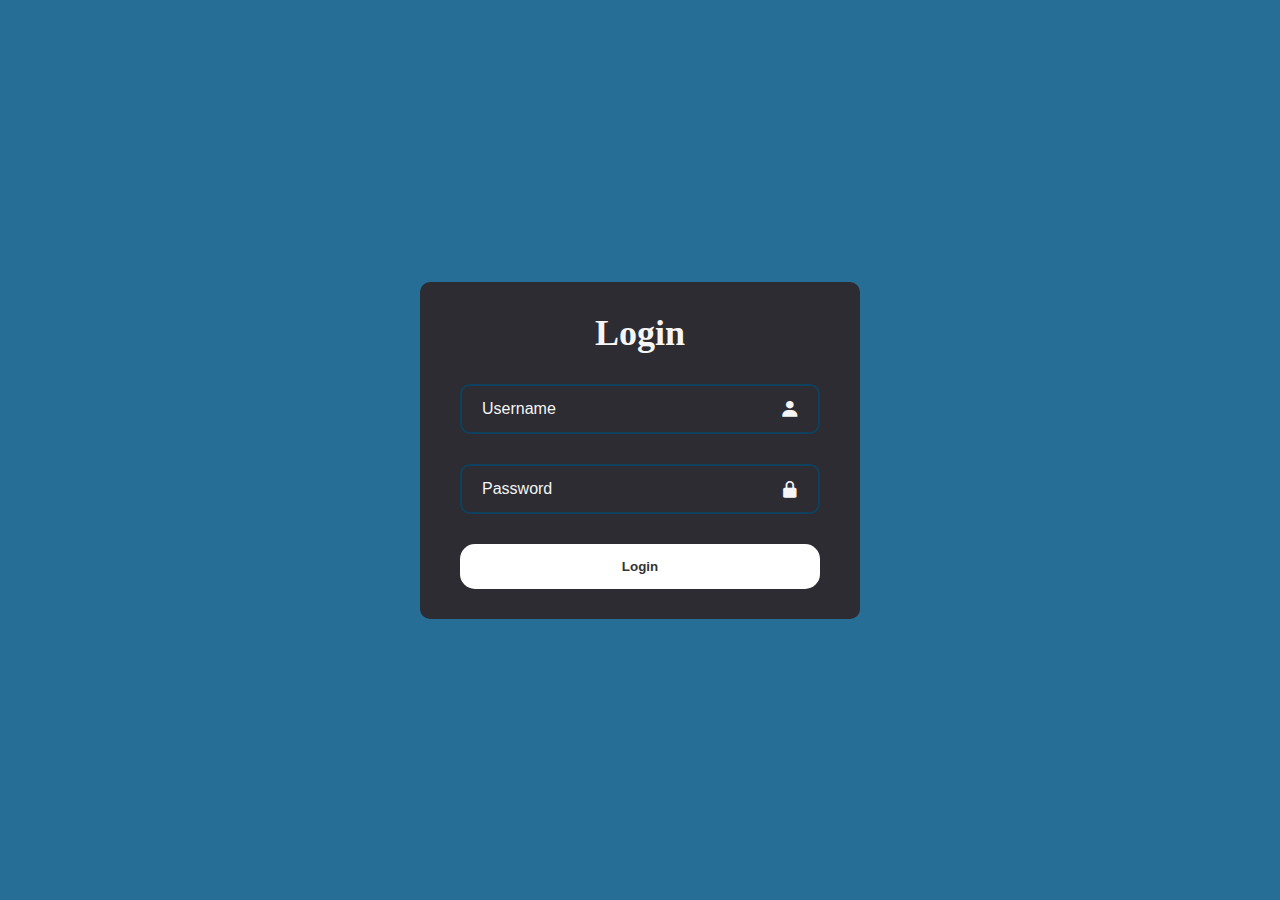
<file: index.html>
<!DOCTYPE html>
<html lang="pt-br">
<head>
    <meta charset="UTF-8">
    <meta name="viewport" content="width=device-width, initial-scale=1.0">
    <link href='https://unpkg.com/boxicons@2.1.4/css/boxicons.min.css' rel='stylesheet'>
    <link rel="stylesheet" href="style.css">
    <title> Acme filmes</title>
</head>

<body>
    
    <div class="wrapper">
        <form action="">
            <h1>Login</h1>
            <div class="input-box">
                <input type="text" id="nome" placeholder="Username" required> 
                <i class='bx bxs-user'></i>
            </div>
            <div class="input-box">
                <input type="password" id="senha" placeholder="Password" required> 
                <i class='bx bxs-lock-alt bx-flip-horizontal' ></i>
            </div>

        <button type="button" class="btn" id="login">Login</button>

        </form>
    </div>

</body>

</html>

<script>
    document.getElementById('login').addEventListener('click',()=>{
        window.location.href='./html/filmes.html'
    })
</script>
</file>
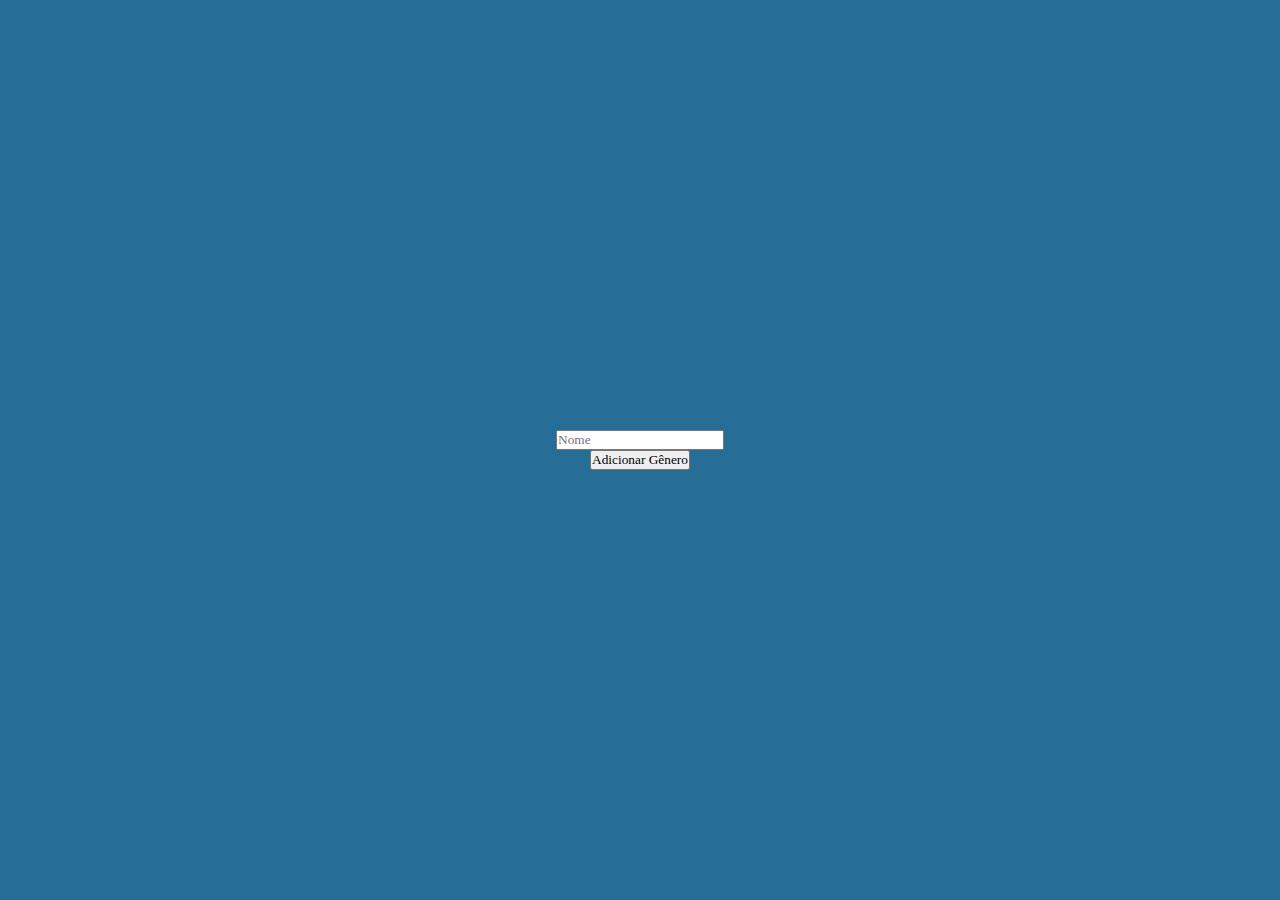
<file: html/addgenero.html>
<!DOCTYPE html>
<html lang="pt-br">
<head>
<meta charset="UTF-8">
<meta name="viewport" content="width=device-width, initial-scale=1.0">
<script type="module" src="../js/addgenero.js"></script>
<link rel="stylesheet" href="../css/addgenero.css">

<title>Configurar Gênero</title>
</head>
<body>
    <input id="nome" type="text" placeholder="Nome">
    
    <button id="botaoAdicionarGenero">Adicionar Gênero</button>
</body>
</html>
</file>
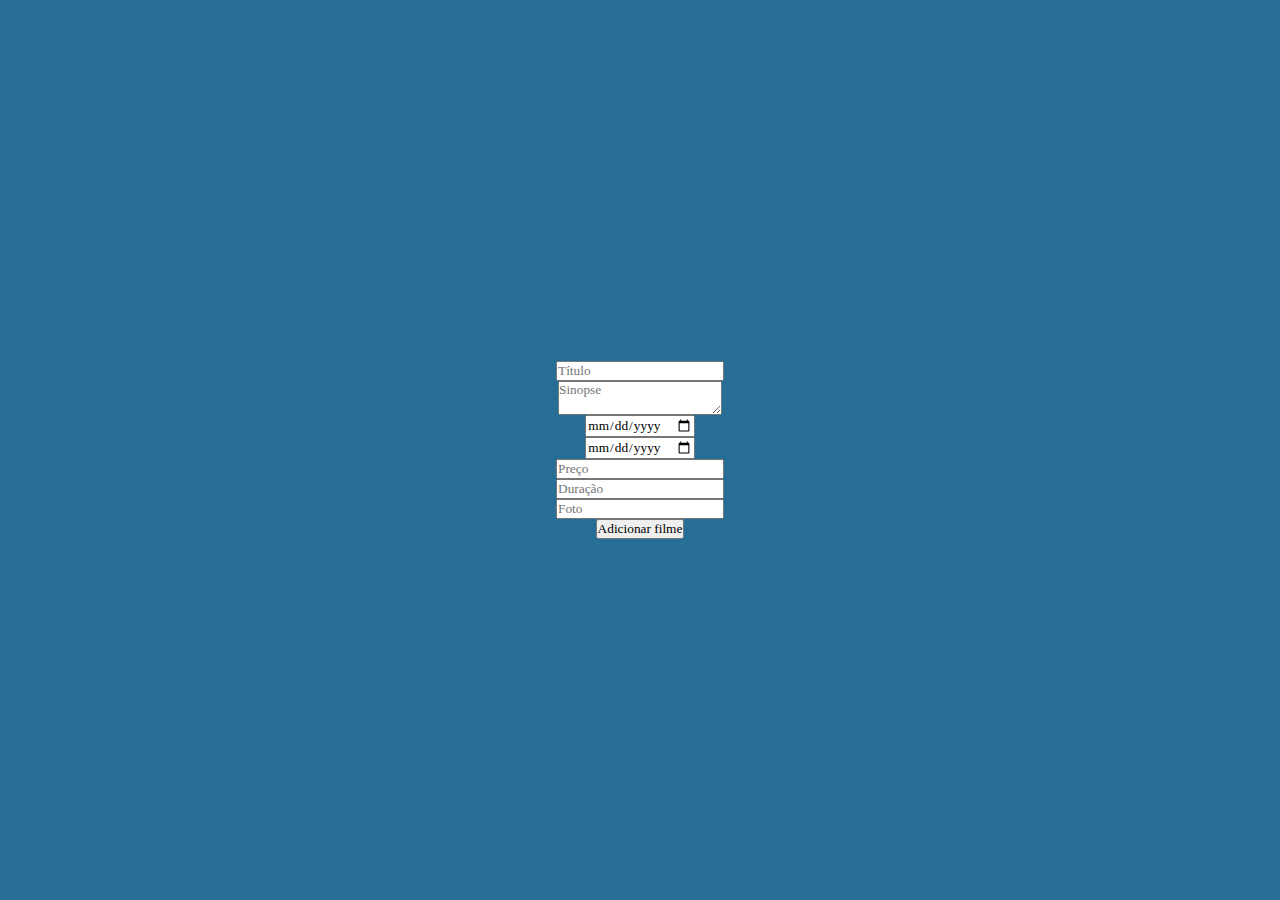
<file: html/addmovie.html>
<!DOCTYPE html>
<html lang="pt-br">
<head>
<meta charset="UTF-8">
<meta name="viewport" content="width=device-width, initial-scale=1.0">
<script type="module" src="../js/addmovie.js"></script>
<link rel="stylesheet" href="../css/addmovie.css">
<title>Configurar Filme</title>
</head>
<body>
    <input id="titulo" type="text" placeholder="Título">
    <textarea id="sinopse" placeholder="Sinopse" ></textarea>
    <input id="lancamento" type="date" >
    <input id="relancamento" type="date" >
    <input id="preco" type="number" placeholder="Preço">
    <input id="duracao" type="text" placeholder="Duração">
    <input id="foto" type="text" placeholder="Foto">

    <button id="botaoAdicionarFilme">Adicionar filme</button>
</body>
</html>
</file>
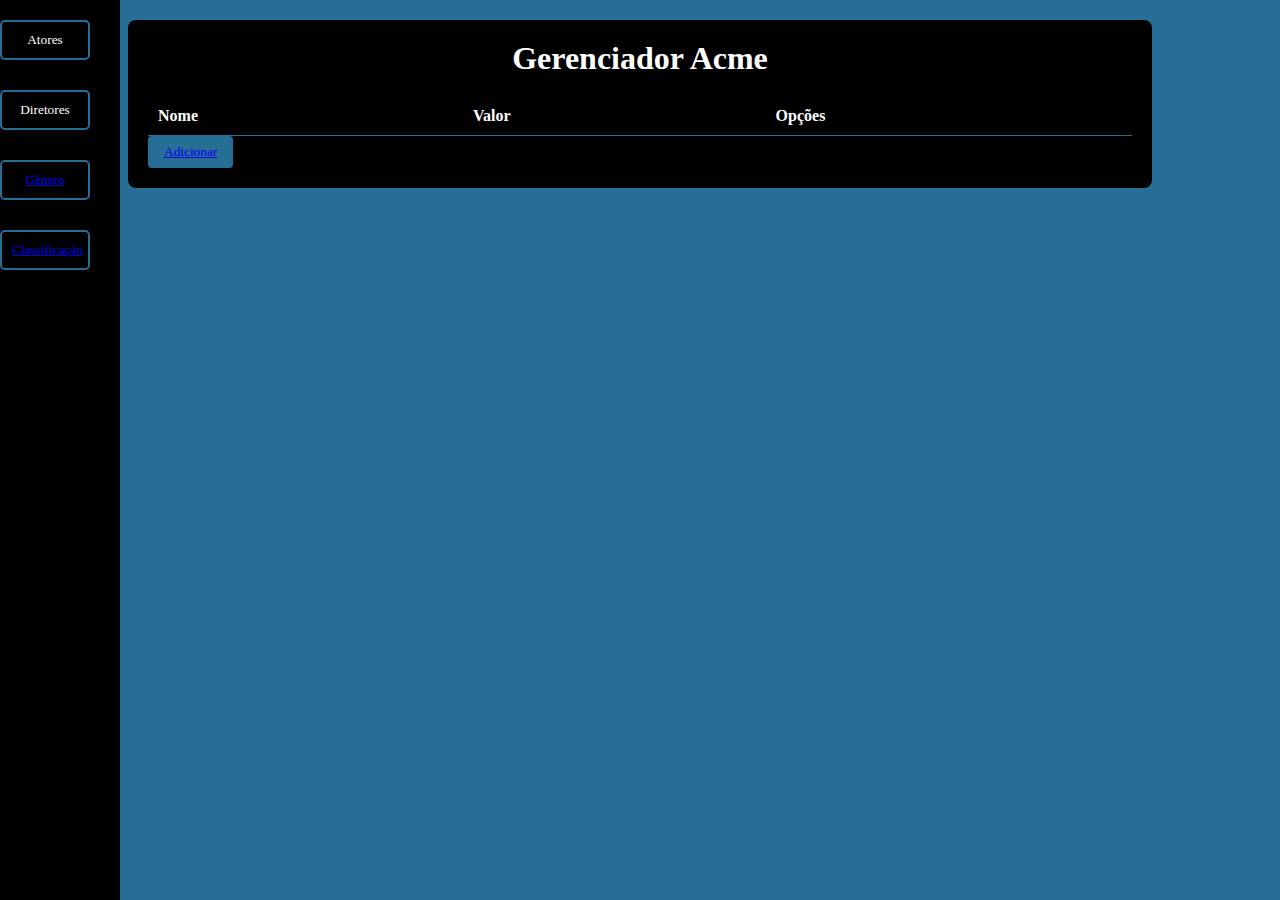
<file: html/adm.html>
<!DOCTYPE html>
<html lang="pt-br">
<head>
<meta charset="UTF-8">
<meta name="viewport" content="width=device-width, initial-scale=1.0">
<link rel="stylesheet" href="../css/adm.css">
<script src="../js/adm.js" type="module"></script>
<title>cms - Gerenciador</title>
</head>
<body>
  <div class="vertical-column">
    <button>Atores</button>
    <button>Diretores</button>
    <button>
      <a href="./addgenero.html">Gênero</a>
    </button>
    <button>
      <a href="./addclassificacao.html">Classificação</a>
    </button>
</div>
    <div class="container">
        <h1>Gerenciador Acme</h1>
        <table>
            <thead>
                <tr>
                    <th>Nome</th>
                    <th>Valor</th>
                    <th>Opções</th>
                </tr>
            </thead>
            <tbody id="containerFilmes">
            </tbody>
        </table>
            <button type="button" class="btn btn-custom-add">
              <a href="./addmovie.html">Adicionar</a>
            </button>
          </div>
        </div>
      </div>
</body>
</html>
</file>
<file: style.css>
*{
    margin: 0;
    padding: 0;
    box-sizing: border-box;
}

body{
    display: flex;
    justify-content: center;
    align-items: center;
    min-height: 100vh;
    background: #276E96;
}

.wrapper{
    width: 440px;
    background: #2D2C33;
    color: whitesmoke;
    border-radius: 10px;
    padding: 30px 40px;
}

.wrapper h1{
    font-size: 36px;
    text-align: center;
}

.wrapper .input-box{
    position: relative;
    width: 100%;
    height: 50px;
    margin: 30px 0;
}

.input-box input{
    width: 100%;
    height: 100%;
    background: transparent;
    border: none;
    outline: none;
    border: 2px solid #0f415e;
    border-radius: 10px;
    font-size: 16px;
    color: whitesmoke;
    padding: 20px 45px 20px 20px;
}

.input-box input::placeholder{
    color: whitesmoke;
}

.input-box i{
    position: absolute;
    right: 20px;
    top: 50%;
    transform: translateY(-50%);
    font-size: 20px;
}

.wrapper .btn{
    width: 100%;
    height: 45px;
    background: #fff;
    border: none;
    outline: none;
    border-radius: 15px;
    cursor: pointer;
    color: #333;
    font-weight: 600;
}

.btn:hover{
    background: #0f415e;
    transition: 0.5s;
    transform: scale(1.1);
}

.wrapper .register-link{
    font-size: 14px;
    text-align: center;
    margin-top: 20px;
}

.register-link p a{
    color: whitesmoke;
    text-decoration: none;
    font-weight: 600;
}

.register-link p a:hover{
    text-decoration: underline;
}
</file>
<file: css/addgenero.css>
* {
    margin: 0;
    padding: 0;
    box-sizing: border-box;
    font-family: 'Montagu Slab', serif;
}

body{
    background-color: #276E96;
    display: flex;
    flex-direction: column;
    align-items: center;
    height: 100vh;
    justify-content: center;
}
</file>
<file: css/addmovie.css>
* {
    margin: 0;
    padding: 0;
    box-sizing: border-box;
    font-family: 'Montagu Slab', serif;
}

body{
    background-color: #276E96;
    display: flex;
    flex-direction: column;
    align-items: center;
    height: 100vh;
    justify-content: center;
}
</file>
<file: css/adm.css>
* {
    margin: 0;
    padding: 0;
    box-sizing: border-box;
    font-family: 'Montagu Slab', serif;
}
body {
    
    font-family: 'Montagu Slab', serif;
    margin: 0;
    padding: 0;
    background-color: #276E96;
    color: #fff; 
}


.vertical-column {
    position: fixed;
    top: 0;
    left: 0;
    width: 120px; 
    height: 100%;
    background-color: black; 
  }


.vertical-column button {
    align-items: center;
    margin-top: 20px;
    margin-bottom: 10px;
    padding: 10px;
    width: 90px; 
    background-color: black; 
    color: white; 
    border: 2px solid #276E96; 
    border-radius: 5px;

  }
.container {
    width: 80%;
    margin: 20px auto;
    background-color: #000000;
    padding: 20px;
    border-radius: 8px;
}
h1 {
    text-align: center;
}
table {
    width: 100%;
    border-collapse: collapse;
    margin-top: 20px;
    
}
th, td {
    padding: 10px;
    text-align: left;
    border-bottom: 1px solid #276E96;
    color: #fff; 
}
th {
    background-color: #000000;
}
.btn {
    padding: 8px 16px;
    border: none;
    background-color: #276E96;
    color: #fff;
    cursor: pointer;
    border-radius: 4px;
}
.btn:hover {
    background-color: #276E96;
}
.edit-btn {
    background-color: #ffffff;
    color: #000000;
}

.delete-btn {
    background-color: #dc3545;
}
</file>
